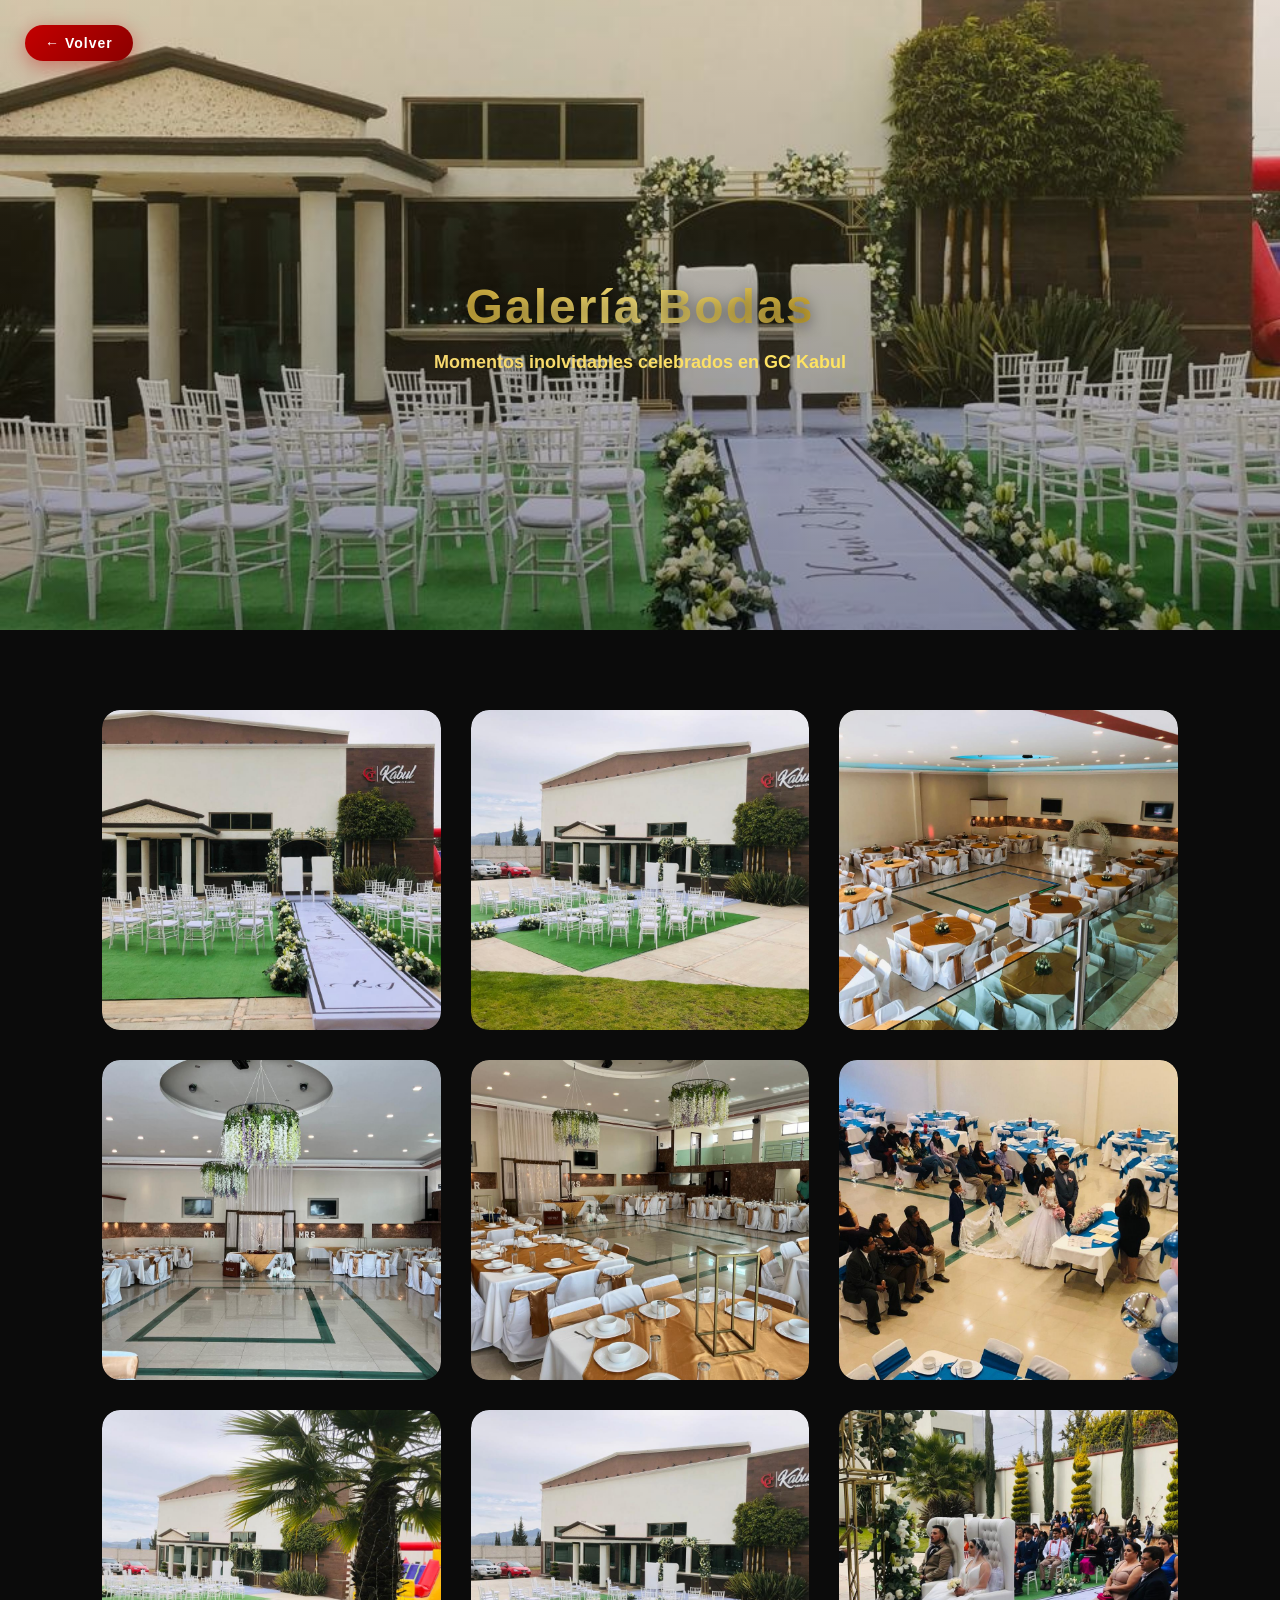
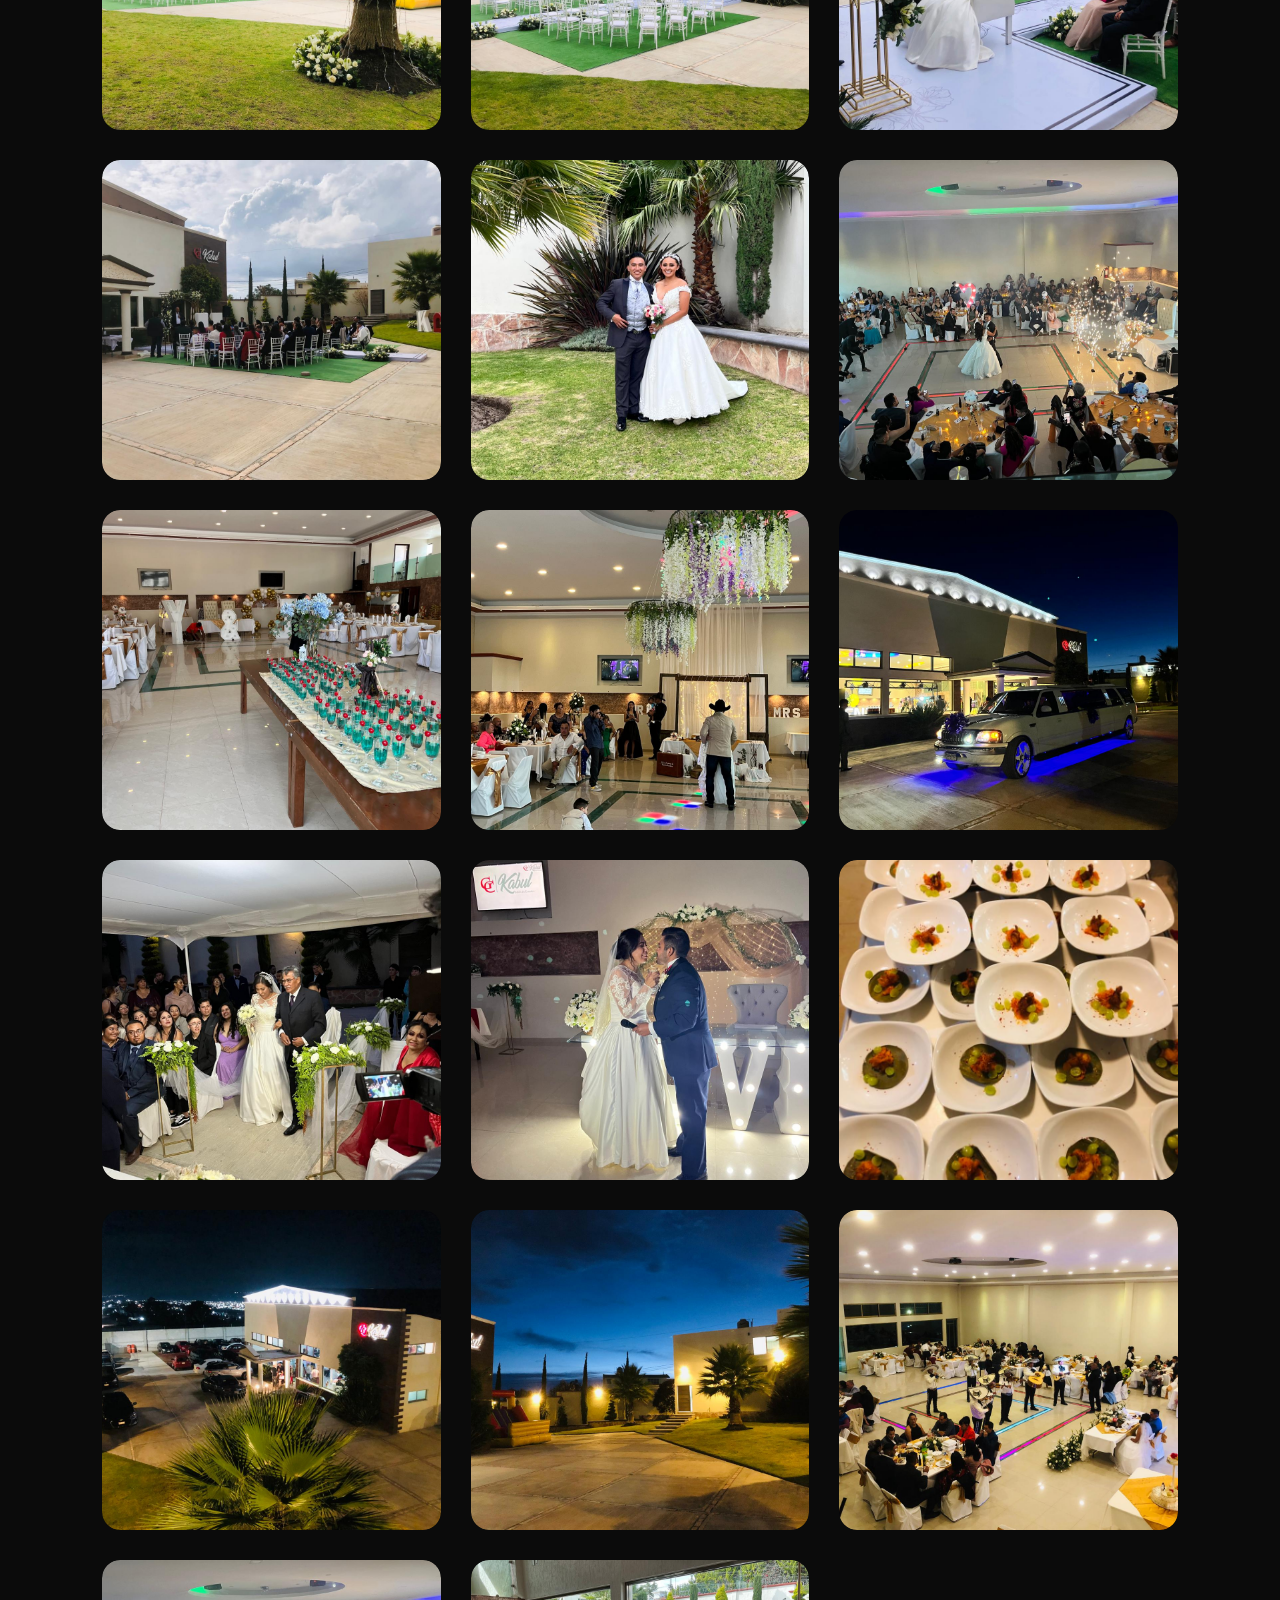
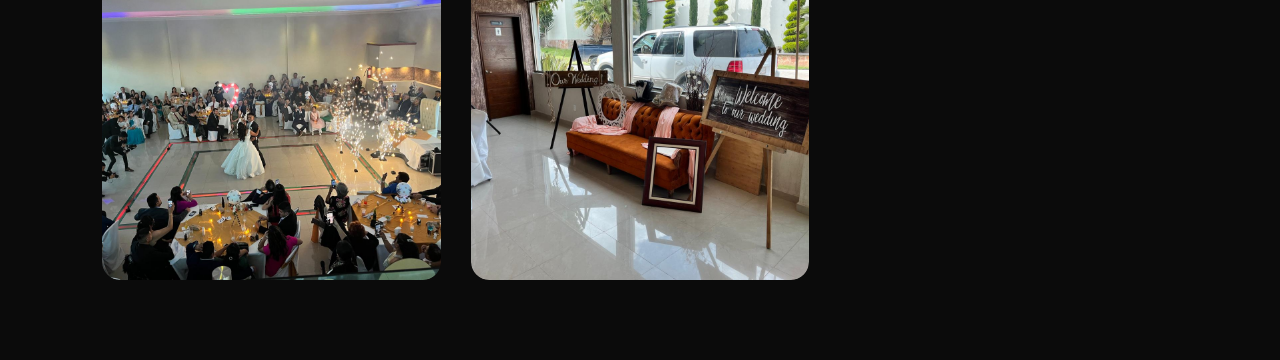
<file: galeria-bodas.html>
<!DOCTYPE html>
<html lang="es">
<head>
    <meta charset="UTF-8">
    <title>Galería Bodas - GC Kabul</title>
    <link rel="stylesheet" href="styles/styles_map.css">
</head>
<body>

<a href="index.html" class="btn-volver">← Volver</a>

<section class="galeria-hero">
    <div class="overlay"></div>
    <div class="hero-content">
        <h1>Galería Bodas</h1>
        <p><strong>Momentos inolvidables celebrados en GC Kabul</strong></p>
    </div>
</section>

<section class="galeria-section">
    <div class="galeria-grid">

        <div class="img-box">
            <img src="img/bodas/boda1.jpg">
        </div>

        <div class="img-box">
            <img src="img/bodas/bodas2.jpg.jpeg">
        </div>

        <div class="img-box">
            <img src="img/bodas/bodas3.jpg.jpeg">
        </div>

        <div class="img-box">
            <img src="img/bodas/bodas4.jpg.jpeg">
        </div>

        <div class="img-box">
            <img src="img/bodas/bodas5.jpg.jpeg">
        </div>

                <div class="img-box">
            <img src="img/bodas/bodas7.jpg.jpeg">
        </div>

                <div class="img-box">
            <img src="img/bodas/bodas8.jpg.jpeg">
        </div>

                <div class="img-box">
            <img src="img/bodas/bodas9.jpeg">
        </div>

                <div class="img-box">
            <img src="img/bodas/bodas10.jpeg">
        </div>

                <div class="img-box">
            <img src="img/bodas/bodas11.jpeg">
        </div>

                <div class="img-box">
            <img src="img/bodas/bodas12.jpeg">
        </div>

                <div class="img-box">
            <img src="img/bodas/bodas13.jpeg">
        </div>

                <div class="img-box">
            <img src="img/bodas/bodas14.jpeg">
        </div>

                <div class="img-box">
            <img src="img/bodas/bodas15.jpeg">
        </div>

                <div class="img-box">
            <img src="img/bodas/bodas16.jpeg">
        </div>

                <div class="img-box">
            <img src="img/bodas/bodas17.jpeg">
        </div>

                <div class="img-box">
            <img src="img/bodas/bodas18.jpeg">
        </div>

                <div class="img-box">
            <img src="img/bodas/bodas19.jpeg">
        </div>

                <div class="img-box">
            <img src="img/bodas/bodas20.jpeg">
        </div>

                <div class="img-box">
            <img src="img/bodas/bodas21.jpeg">
        </div>

                <div class="img-box">
            <img src="img/bodas/bodas22.jpeg">
        </div>

                <div class="img-box">
            <img src="img/bodas/bodas24.jpeg">
        </div>

                <div class="img-box">
            <img src="img/bodas/bodas25.jpeg">
        </div>


    </div>
</section>

</body>
</html>
</file>
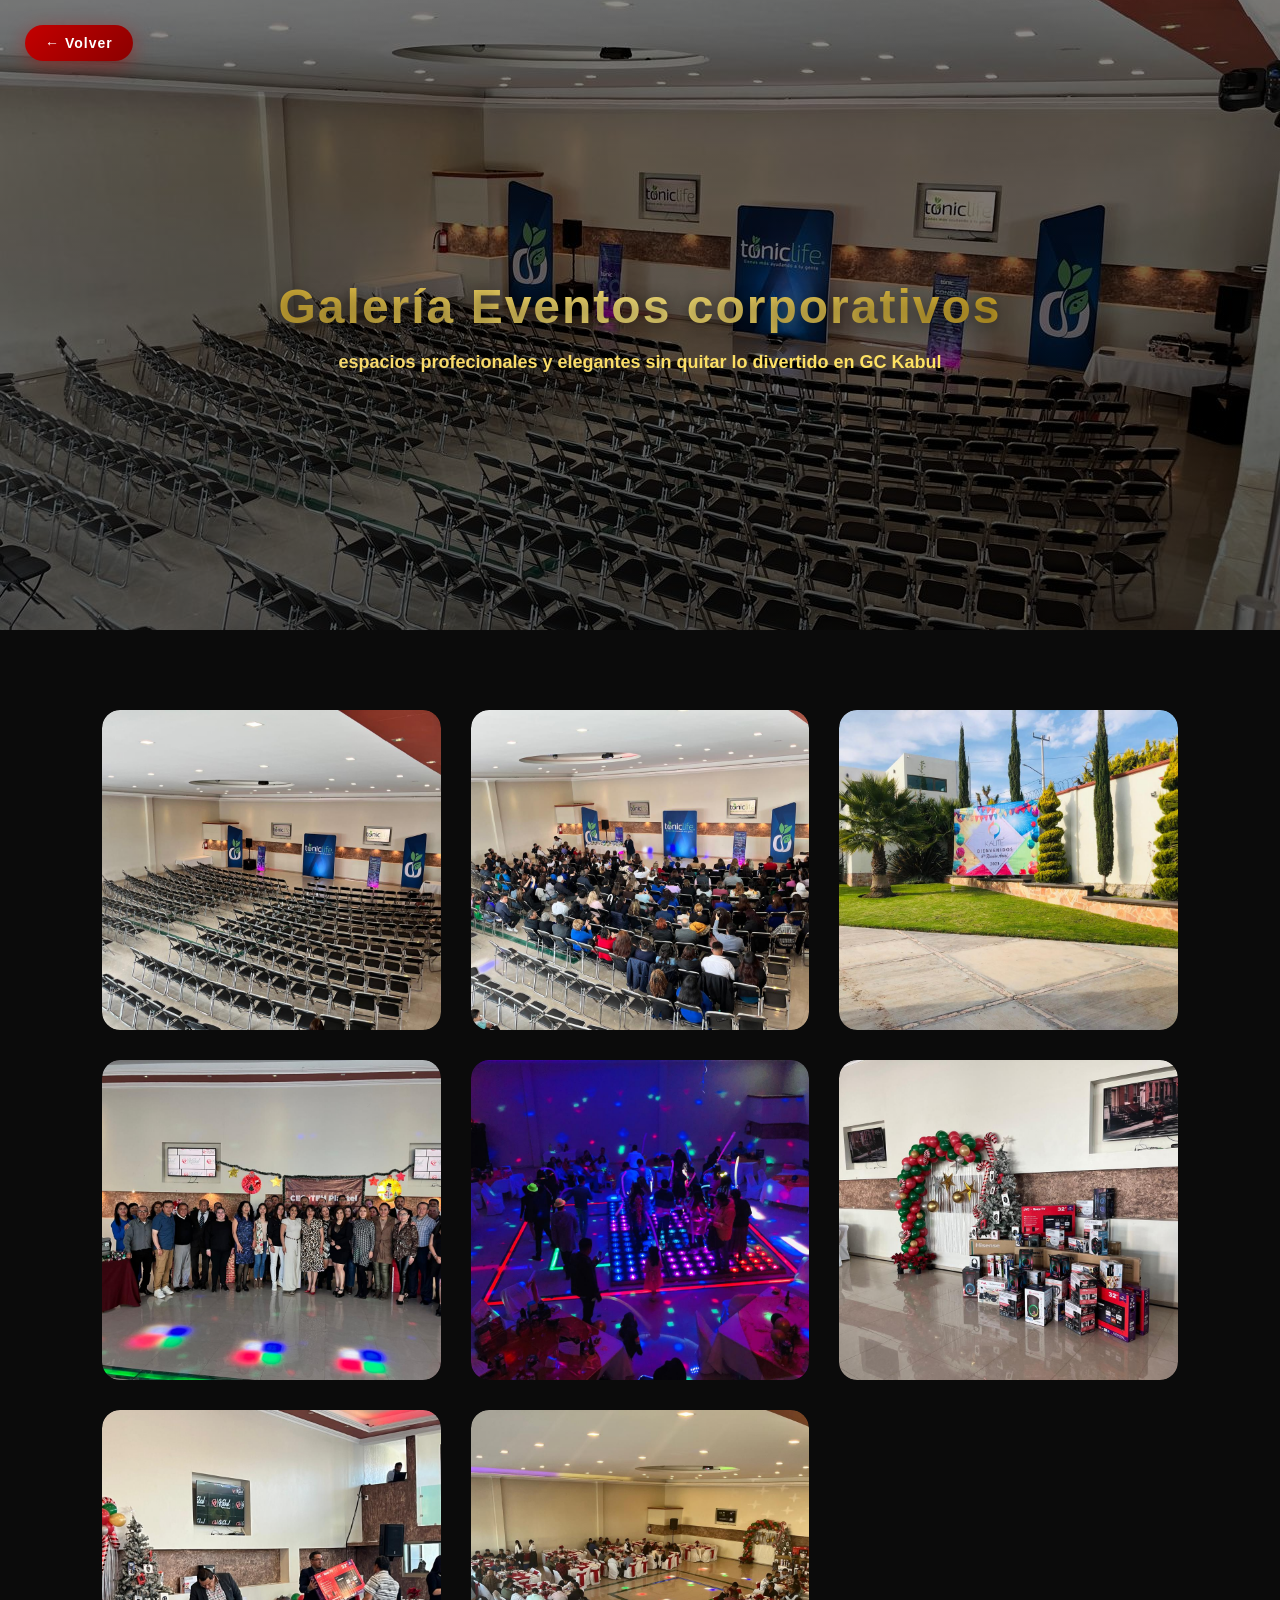
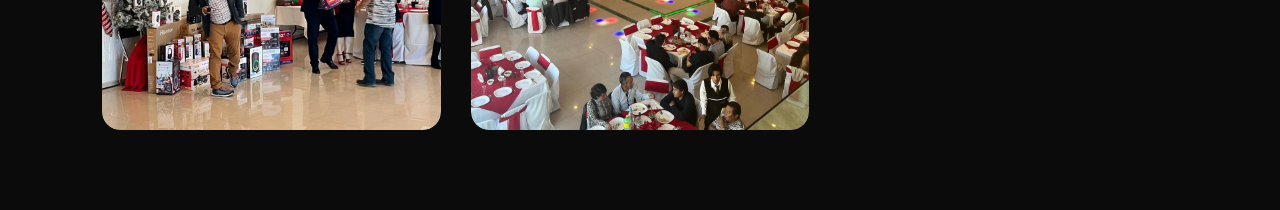
<file: galeria-corporativo.html>
<!DOCTYPE html>
<html lang="es">
<head>
    <meta charset="UTF-8">
    <title>Galería XV Años - GC Kabul</title>
    <link rel="stylesheet" href="styles/styles_map.css">
</head>
<body>

<a href="index.html" class="btn-volver">← Volver</a>

<section class="galeria-hero hero-corporativo">
    <div class="overlay"></div>
    <div class="hero-content">
        <h1>Galería Eventos corporativos</h1>
        <p><strong>espacios profecionales y elegantes sin quitar lo divertido en GC Kabul</strong></p>
    </div>
</section>

<section class="galeria-section">
    <div class="galeria-grid">

        <div class="img-box">
            <img src="img/Coorp/Corp1.jpg.jpeg">
        </div>

            <div class="img-box">
            <img src="img/Coorp/corp2.jpeg">
        </div>

                    <div class="img-box">
            <img src="img/Coorp/corp3.jpeg">
        </div>

                    <div class="img-box">
            <img src="img/Coorp/corp4.jpeg">
        </div>

                    <div class="img-box">
            <img src="img/Coorp/corp5.jpeg">
        </div>

                    <div class="img-box">
            <img src="img/Coorp/corp6.jpeg">
        </div>

                    <div class="img-box">
            <img src="img/Coorp/corp7.jpeg">
        </div>

                    <div class="img-box">
            <img src="img/Coorp/corp8.jpeg">
        </div>
    </div>
</section>

</body>
</html>
</file>
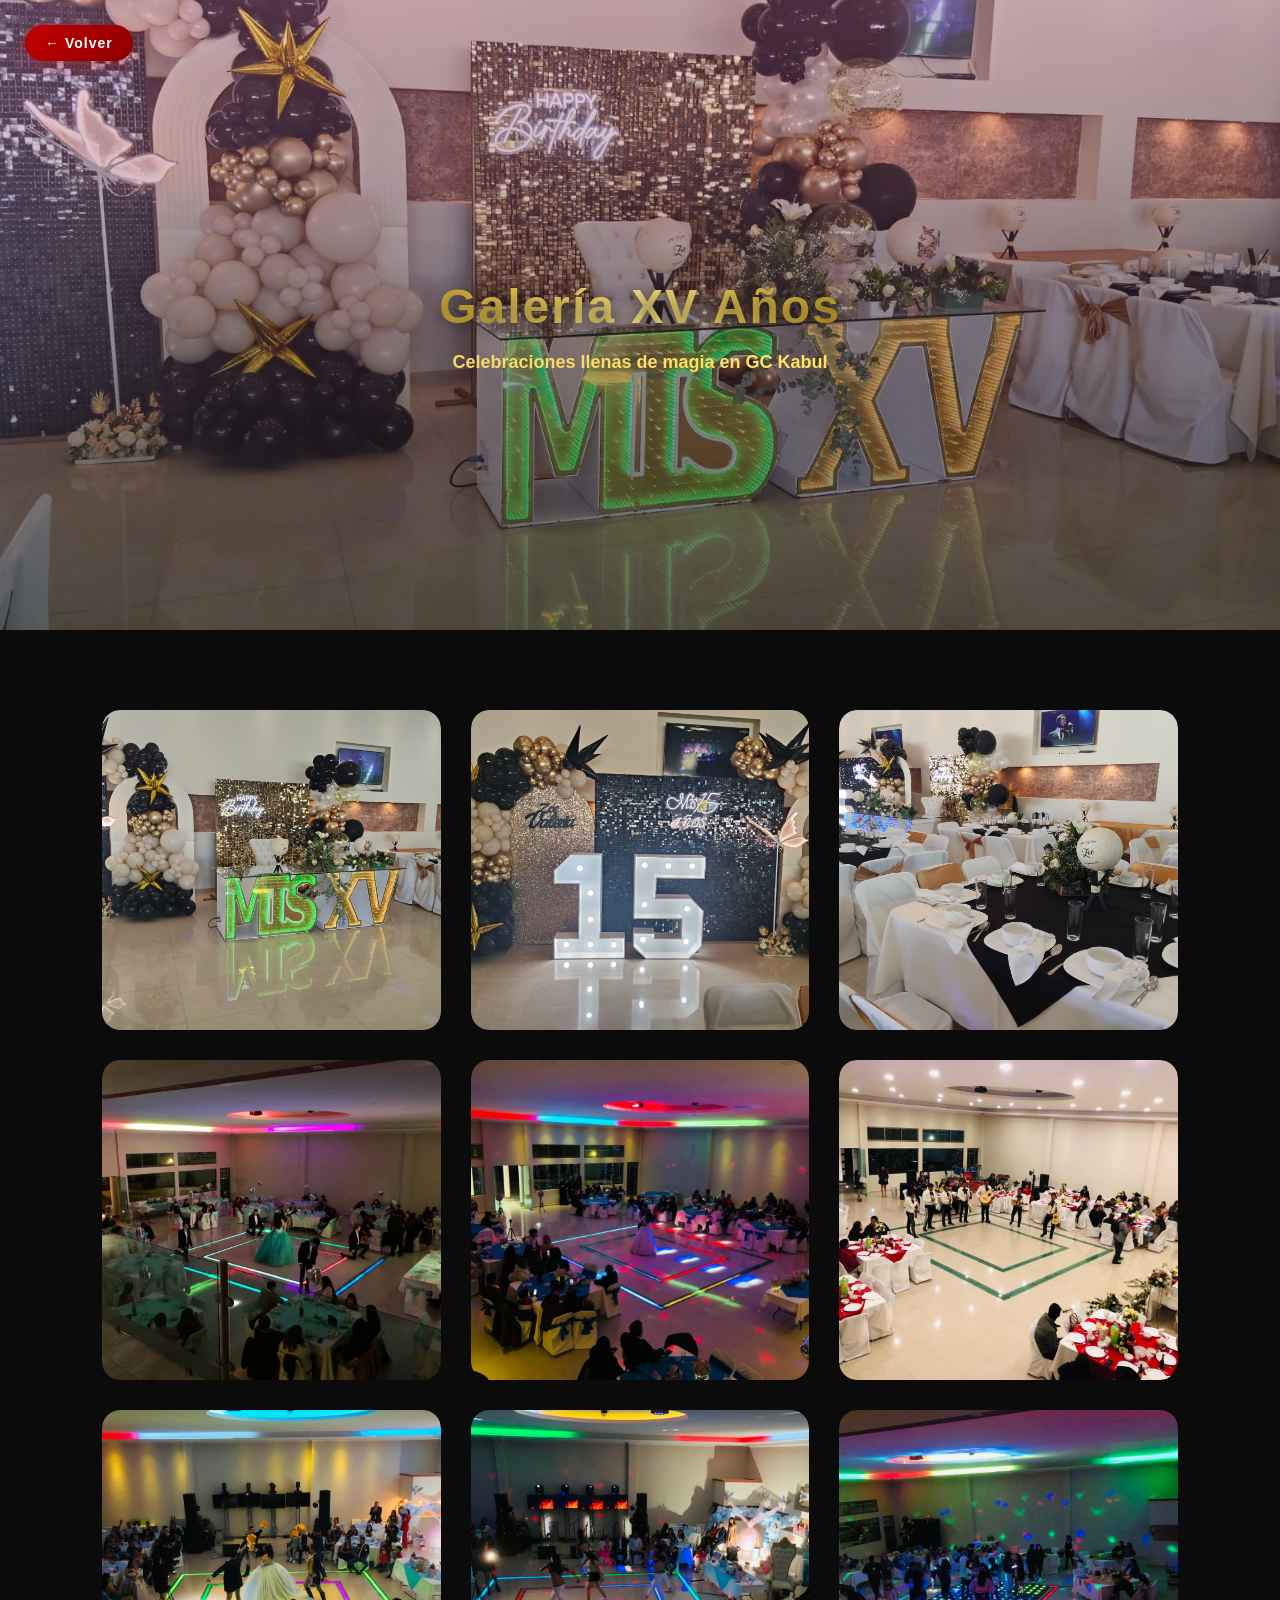
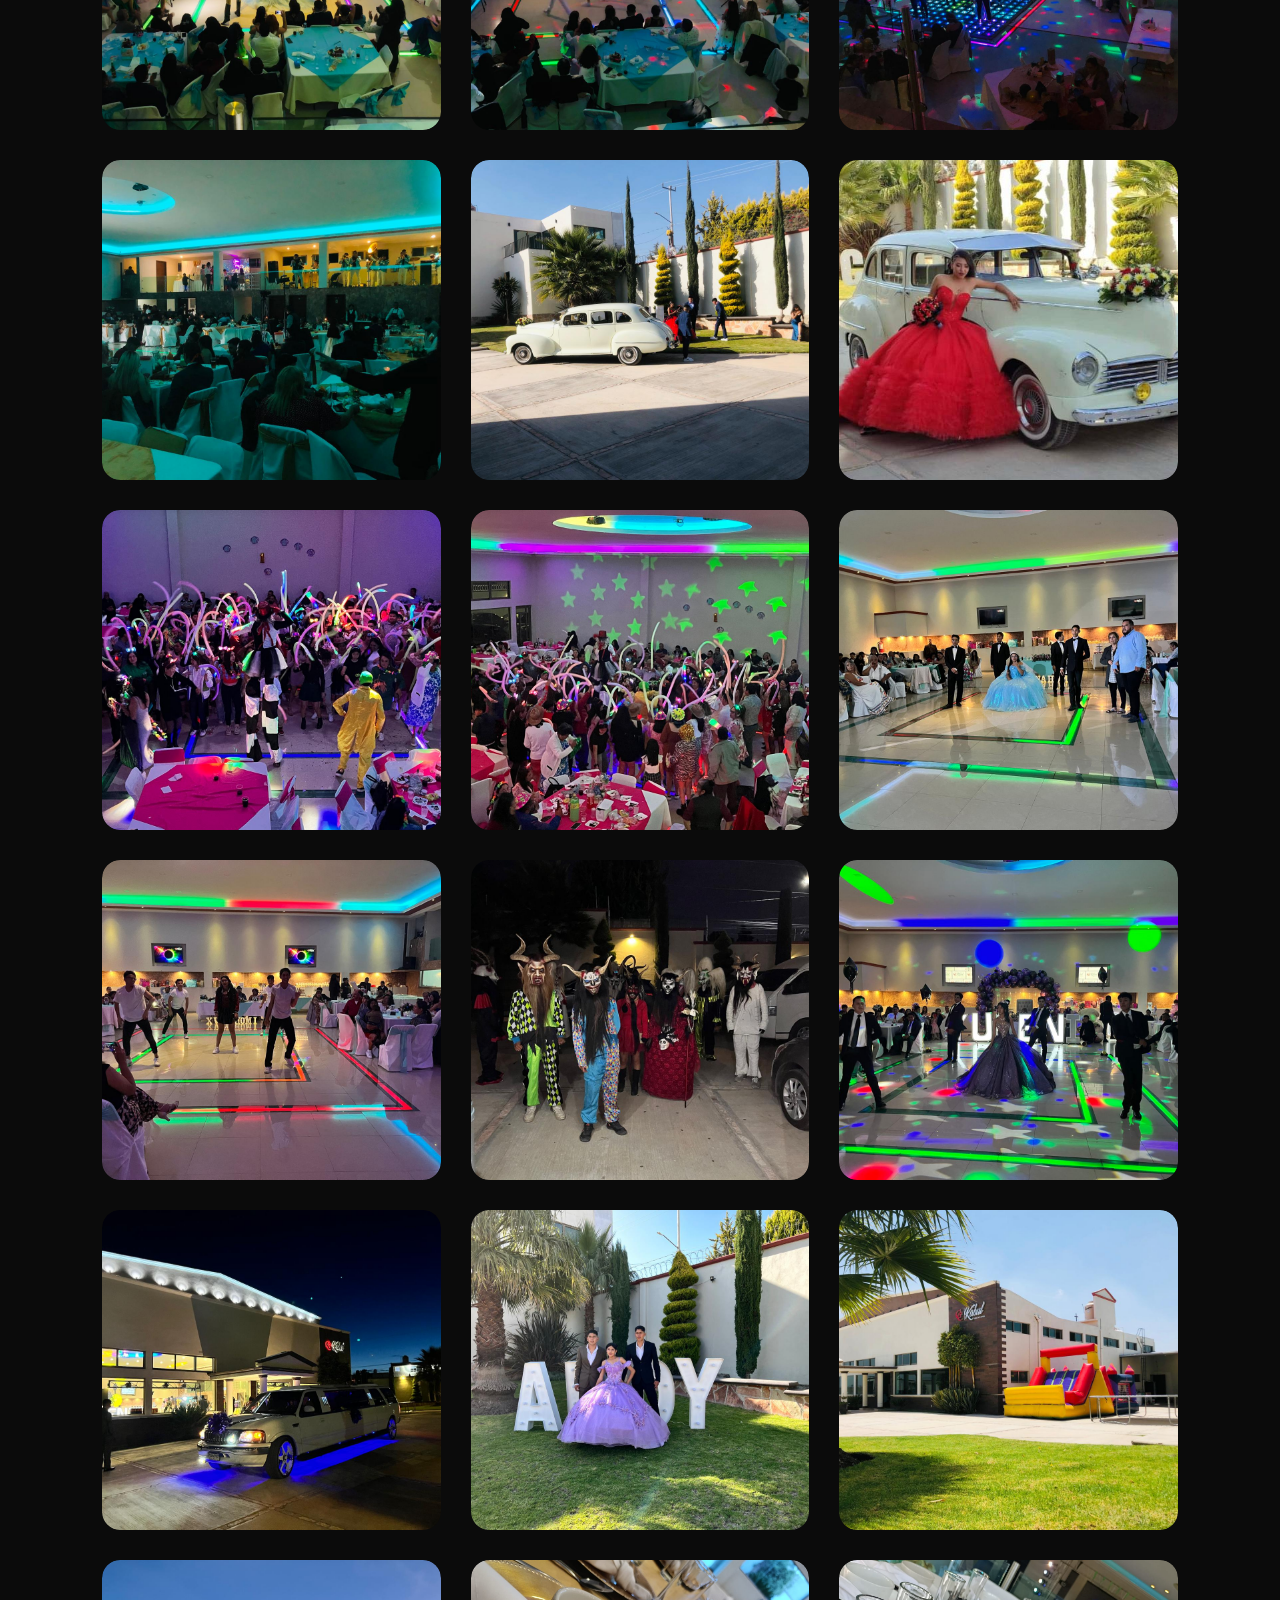
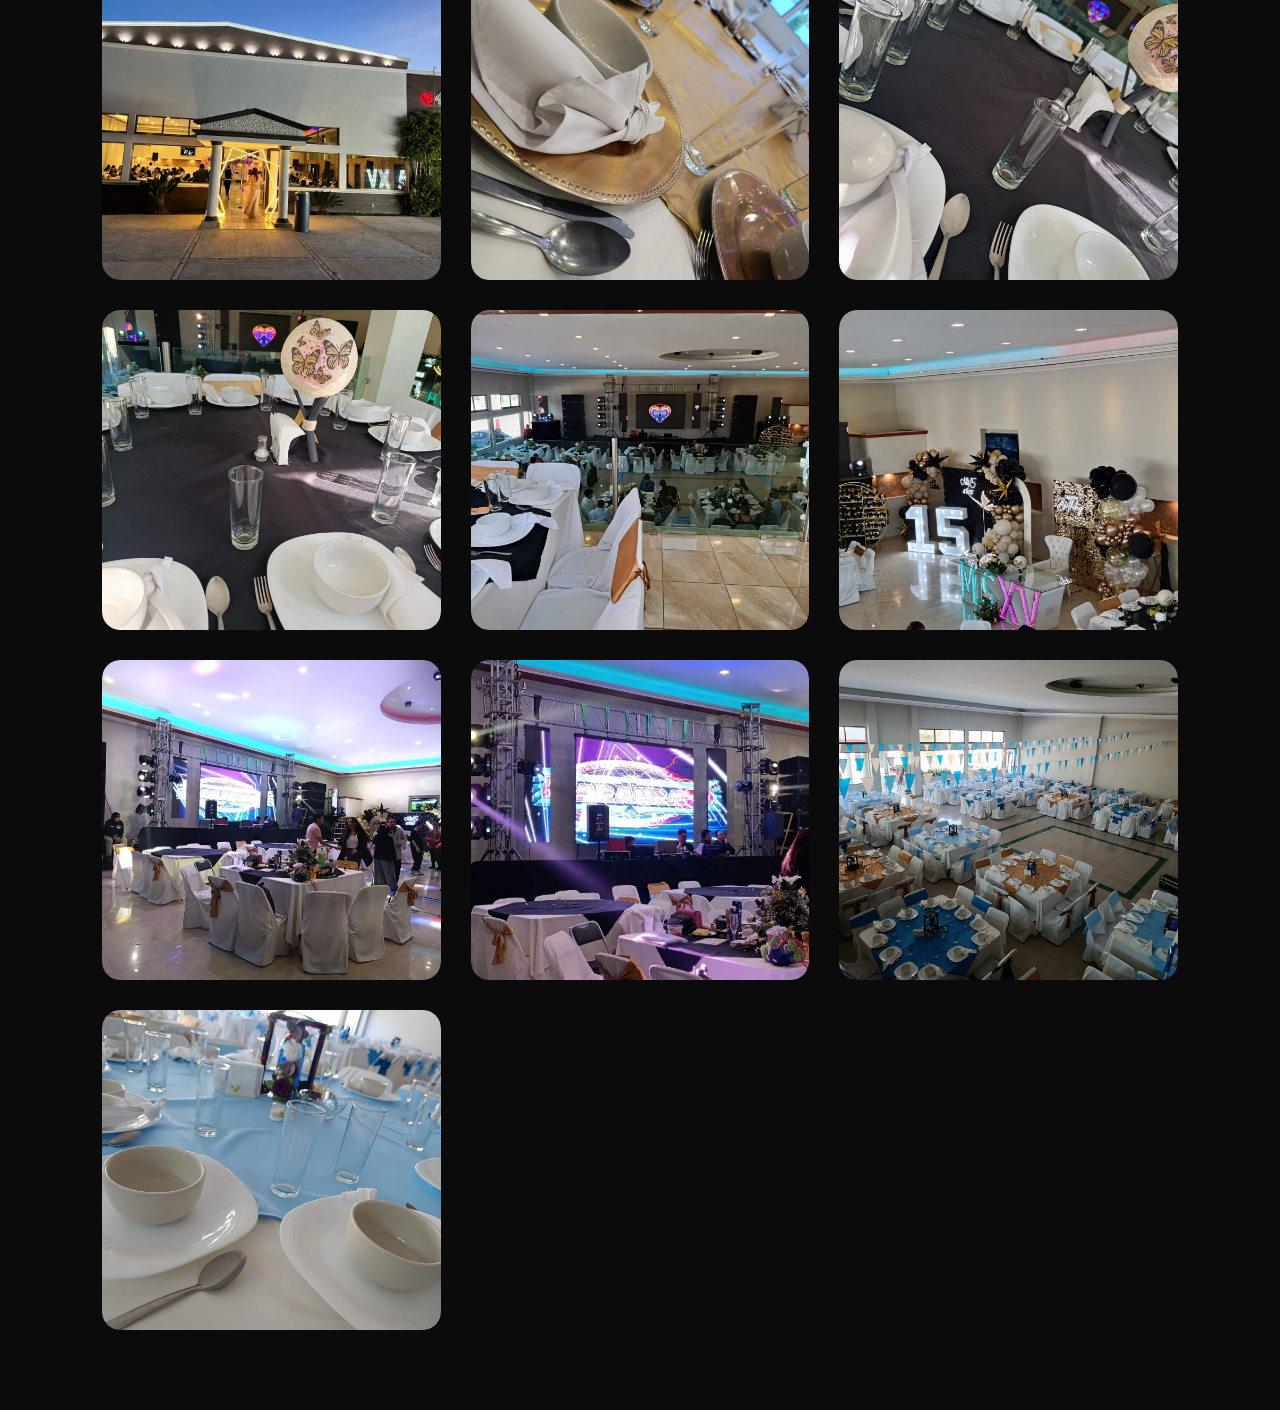
<file: galeria-xv.html>
<!DOCTYPE html>
<html lang="es">
<head>
    <meta charset="UTF-8">
    <title>Galería XV Años - GC Kabul</title>
    <link rel="stylesheet" href="styles/styles_map.css">
</head>
<body>

<a href="index.html" class="btn-volver">← Volver</a>

<section class="galeria-hero hero-xv">
    <div class="overlay"></div>
    <div class="hero-content">
        <h1>Galería XV Años</h1>
        <p><strong>Celebraciones llenas de magia en GC Kabul</strong></p>
    </div>
</section>

<section class="galeria-section">
    <div class="galeria-grid">

        <div class="img-box">
            <img src="img/xv/xv1.jpg.jpeg">
        </div>

        <div class="img-box">
            <img src="img/xv/xv2.jpg.jpeg">
        </div>

        <div class="img-box">
            <img src="img/xv/xv3.jpg.jpeg">
        </div>

        <div class="img-box">
            <img src="img/xv/xv4.jpeg">
        </div>

        <div class="img-box">
            <img src="img/xv/xv5.jpeg">
        </div>

               <div class="img-box">
            <img src="img/xv/xv6.jpeg">
        </div>
        
                <div class="img-box">
            <img src="img/xv/xv7.jpeg">
        </div>

                <div class="img-box">
            <img src="img/xv/xv8.jpeg">
        </div>

                <div class="img-box">
            <img src="img/xv/xv9.jpeg">
        </div>

                <div class="img-box">
            <img src="img/xv/xv10.jpeg">
        </div>

                <div class="img-box">
            <img src="img/xv/xv11.jpeg">
        </div>

                <div class="img-box">
            <img src="img/xv/xv12.jpeg">
        </div>

                <div class="img-box">
            <img src="img/xv/xv14.jpeg">
        </div>

                <div class="img-box">
            <img src="img/xv/xv15.jpeg">
        </div>

                <div class="img-box">
            <img src="img/xv/xv16.jpeg">
        </div>

                <div class="img-box">
            <img src="img/xv/xv17.jpeg">
        </div>

                <div class="img-box">
            <img src="img/xv/xv18.jpeg">
        </div>

                <div class="img-box">
            <img src="img/xv/xv19.jpeg">
        </div>

                <div class="img-box">
            <img src="img/xv/xv20.jpeg">
        </div>

                <div class="img-box">
            <img src="img/xv/xv21.jpeg">
        </div>

                <div class="img-box">
            <img src="img/xv/xv22.jpeg">
        </div>

                <div class="img-box">
            <img src="img/xv/xv23.jpeg">
        </div>

                <div class="img-box">
            <img src="img/xv/xv24.jpeg">
        </div>

                <div class="img-box">
            <img src="img/xv/xv25.jpeg">
        </div>

                <div class="img-box">
            <img src="img/xv/xv26.jpeg">
        </div>

                <div class="img-box">
            <img src="img/xv/xv27.jpeg">
        </div>

                <div class="img-box">
            <img src="img/xv/xv28.jpeg">
        </div>

                <div class="img-box">
            <img src="img/xv/xv29.jpeg">
        </div>

                <div class="img-box">
            <img src="img/xv/xv30.jpeg">
        </div>

                <div class="img-box">
            <img src="img/xv/xv31.jpeg">
        </div>

                <div class="img-box">
            <img src="img/xv/xv32.jpeg">
        </div>

    </div>
</section>

</body>
</html>
</file>
<file: styles/styles_map.css>
/* ================= UBICACIÓN ================= */

.ubicacion-section {
    padding: 120px 0;
    background: linear-gradient(135deg, #121826, #0f1423);
    color: white;
}

.ubicacion-container {
    width: 90%;
    max-width: 1200px;
    margin: auto;
    display: grid;
    grid-template-columns: 1fr 1fr;
    gap: 60px;
    align-items: center;
}

.ubicacion-titulo {
    font-family: 'Playfair Display', serif;
    font-size: 38px;
    font-weight: 400;
    margin-bottom: 25px;
}

.ubicacion-titulo span {
    color: #c40000;
    font-weight: 600;
}

.ubicacion-descripcion {
    line-height: 1.8;
    color: #dcdcdc;
    margin-bottom: 25px;
}

.ubicacion-datos p {
    margin-bottom: 8px;
    color: #cfcfcf;
}

/* BOTÓN MAPA */

.btn-mapa {
    display: inline-block;
    margin-top: 25px;
    padding: 14px 35px;
    background: linear-gradient(135deg, #c40000, #8b0000);
    color: white;
    text-decoration: none;
    border-radius: 40px;
    font-weight: 600;
    letter-spacing: 1px;
    transition: 0.4s ease;
}

.btn-mapa:hover {
    transform: translateY(-5px);
    box-shadow: 0 15px 35px rgba(0,0,0,0.4);
}

/* MAPA */

.ubicacion-mapa iframe {
    width: 100%;
    height: 400px;
    border-radius: 20px;
    filter: grayscale(100%) contrast(110%);
    transition: 0.4s ease;
}

.ubicacion-mapa iframe:hover {
    filter: grayscale(0%) contrast(100%);
}

/* RESPONSIVE */

@media (max-width: 900px) {
    .ubicacion-container {
        grid-template-columns: 1fr;
    }

    .ubicacion-mapa iframe {
        height: 300px;
    }
}


/* ================= HERO SLIDER ================= */

.hero-slider {
    position: relative;
    height:80vh;
    overflow: hidden;
    display: flex;
    align-items: center;
    justify-content: center;
}

/* FONDO DINÁMICO */

.slider-bg {
    position: absolute;
    width: 100%;
    height: 100%;
    background-size: cover;
    background-position: center;
    filter: blur(25px) brightness(0.5);
    transform: scale(1.1); 
    transition: background-image 2s ease;
    z-index: 1;
}

/* CONTENEDOR */

.slider-container {
    position: relative;
    z-index: 2;
    width: 100%;
    max-width: 1200px;
    display: flex;
    align-items: center;
    justify-content: center;
}

/* SLIDES */

.slide {
    position: absolute;
    opacity: 0;
    transform: scale(0.85);
    transition: 3s ease;
    text-align: center;
}

.slide::after {
    content: "";
    position: absolute;
    bottom: 0;
    left: 0;
    width: 100%;
    height: 55%;
    background: linear-gradient(
        to top,
        rgba(0,0,0,0.85),
        rgba(0,0,0,0)
    );
    border-radius: 20px;
     z-index: 1;
    pointer-events: none; /* 👈 IMPORTANTE */
}

.slide img {
    width: 500px;
    height: 600px;
    object-fit: cover;
    border-radius: 20px;
    box-shadow: 0 40px 80px rgba(0,0,0,0.6);
}

/* SLIDE ACTIVO */

.slide.active {
    opacity: 1;
    transform: scale(1);
}

.slide {
    cursor: pointer;
}

.slide {
    pointer-events: none;
}

.slide.active {
    pointer-events: auto;
}

/* TEXTO */

.slide-content {
    position: absolute;
    bottom: 40px;
    left: 50%;
    transform: translateX(-50%);
    color: rgb(255, 255, 255);
    z-index: 2;
    
}

.slide-content h2 {
    font-size: 48px;
    font-family: 'Playfair Display', serif;
    font-weight: 600;
    letter-spacing: 2px;
}

.slide-content p {
    margin-top: 10px;
    font-size: 18px;
    opacity: 0.9;
}

.slide-content h2 {
    color: #ffffff;
    text-shadow: 0 4px 20px rgba(0,0,0,0.8);
    letter-spacing: 2px;
}

.slide-content p {
    color: #f5e6c8;
}

/* FLECHAS */

.slider-nav {
    position: absolute;
    top: 50%;
    transform: translateY(-50%);
    background: none;
    border: none;
    font-size: 40px;
    color: white;
    cursor: pointer;
    z-index: 9999;  /* 👈 Súbelo mucho */
}

.nav:hover {
    transform: scale(1.2);
}

.slider-prev {
    left: 20px;
}

.slider-next {
    right: 20px;
}

.slide-link {
    text-decoration: none;
    color: inherit;
    display: block;
}

.galeria-individual {
    padding: 100px 10%;
    background: #111;
    color: white;
    text-align: center;
}

.grid-galeria {
    display: grid;
    grid-template-columns: repeat(auto-fit, minmax(250px, 1fr));
    gap: 20px;
    margin-top: 40px;
}

.grid-galeria img {
    width: 100%;
    border-radius: 15px;
    transition: 0.4s;
    cursor: pointer;
}

.grid-galeria img:hover {
    transform: scale(1.05);
}

body {
    margin: 0;
    background: #0c0c0c;
    font-family: 'Poppins', sans-serif;
    color: white;
}

.btn-volver {
    position: fixed;
    top: 25px;
    left: 30px;
    text-decoration: none;
    color: white;
    font-size: 14px;
    letter-spacing: 1px;
}

.galeria-section {
    padding: 100px 8%;
}

.galeria-header {
    text-align: center;
    margin-bottom: 60px;
}

.galeria-header h1 {
    font-size: 42px;
    letter-spacing: 2px;
}

.galeria-header p {
    color: #cfcfcf;
    margin-top: 10px;
}

.galeria-grid {
    display: grid;
    grid-template-columns: repeat(auto-fit, minmax(300px, 1fr));
    gap: 30px;
}

.galeria-grid img {
    width: 100%;
    height: 320px;
    object-fit: cover;
    border-radius: 18px;
    cursor: pointer;
    transition: 0.4s ease;
}

.galeria-grid img:hover {
    transform: scale(1.05);
    box-shadow: 0 20px 40px rgba(0,0,0,0.6);
}

/* LIGHTBOX */

.lightbox {
    position: fixed;
    inset: 0;
    background: rgba(0,0,0,0.95);
    display: none;
    justify-content: center;
    align-items: center;
    z-index: 9999;
}

.lightbox-img {
    max-width: 85%;
    max-height: 85%;
    border-radius: 12px;
}

.close {
    position: absolute;
    top: 30px;
    right: 40px;
    font-size: 40px;
    cursor: pointer;
}

.galeria-grid img {
    opacity: 0;
    transform: translateY(20px);
    animation: fadeUp 0.8s ease forwards;
}

@keyframes fadeUp {
    to {
        opacity: 1;
        transform: translateY(0);
    }
}

/* HERO SUPERIOR */
.galeria-hero {
    position: relative;
    height: 70vh;
    background: url("../img/bodas/boda1.jpg") center/cover no-repeat;
    display: flex;
    align-items: center;
    justify-content: center;
    text-align: center;
}

.galeria-hero .overlay {
    position: absolute;
    width: 100%;
    height: 100%;
    background: linear-gradient(rgba(224, 174, 66, 0.164), rgba(0,0,0,0.35));
    
}

.hero-content {
    position: relative;
    color: white;
    z-index: 2;
}

.hero-content h1 {
    font-size: 48px;
    margin-bottom: 15px;
    letter-spacing: 2px;
    background: linear-gradient(90deg, #d4af37, #f8e27a, #c9a227);
    -webkit-background-clip: text;
    -webkit-text-fill-color: transparent;
    text-shadow: 0 4px 15px rgba(0,0,0,0.5);
}

.hero-content p {
    font-size: 18px;
    background: linear-gradient(90deg, #f5d76e, #ffe460);
    -webkit-background-clip: text;
    -webkit-text-fill-color: transparent;

    
}

/* SECCIÓN GALERÍA */
.galeria-section {
    padding: 80px 8%;
    background: #0b0b0b;
}

.galeria-grid {
    display: grid;
    grid-template-columns: repeat(auto-fit, minmax(280px, 1fr));
    gap: 30px;
}

/* IMÁGENES */
.img-box {
    overflow: hidden;
    border-radius: 18px;
    transition: 0.4s ease;
}

.img-box img {
    width: 100%;
    display: block;
    transition: 0.4s ease;
}

.img-box:hover img {
    transform: scale(1.08);
}

/* BOTÓN VOLVER */
.btn-volver {
    position: absolute;
    top: 25px;
    left: 25px;
    padding: 10px 20px;
    background: linear-gradient(135deg, #c40000, #8b0000);
    color: white;
    text-decoration: none;
    font-weight: bold;
    border-radius: 30px;
    box-shadow: 0 5px 20px rgba(196,0,0,0.4);
    transition: 0.3s ease;
    z-index: 10;
}

.btn-volver:hover {
    transform: translateY(-3px);
    box-shadow: 0 8px 25px rgba(212,175,55,0.6);
}

/* HERO XV AÑOS */
.hero-xv {
    background: url("../img/xv/xv1.jpg.jpeg") center/cover no-repeat;
}

.hero-xv .overlay {
    background: linear-gradient(
        rgba(219, 112, 165, 0.274),
        rgba(0,0,0,0.5)
    );
}

/* HERO CORPORATIVO */
.hero-corporativo {
    background: url("../img/Coorp/Corp1.jpg.jpeg") center/cover no-repeat;
}

/* Overlay más sobrio y profesional */
.hero-corporativo .overlay {
    background: linear-gradient(
        rgba(0,0,0,0.45),
        rgba(0,0,0,0.65)
    );
}

/* RESPONSIVE */

@media (max-width: 768px) {
    .slide img {
        width: 300px;
        height: 400px;
    }

    .slide-content h2 {
        font-size: 28px;
    }
}

/* ================= CONTACTO ULTRA PREMIUM ================= */

.contacto-section {
    padding: 140px 0;
    background: radial-gradient(circle at center, #01011b, #380e0e);
    display: flex;
    justify-content: center;
}

/* TARJETA FLOTANTE */

.contacto-card {
    width: 90%;
    max-width: 1200px;
    margin: auto;

    display: grid;
    grid-template-columns: 1.1fr 1fr;
    align-items: center;
    gap: 80px;

    padding: 80px 60px;

    border-radius: 25px;

    /* Mantiene efecto glass premium */
    background: #2e2e2e;
    backdrop-filter: blur(20px);
    border: 1px solid rgb(0, 0, 0);

    box-shadow: 0 40px 80px rgb(0, 0, 0);
    color: white;
}

/* INFO */

.contacto-info {
    display: flex;
    flex-direction: column;
    justify-content: center;
}

.form-premium {
    width: 100%;
}

.contacto-info h2 {
    font-family: 'Playfair Display', serif;
    font-size: 42px;
    font-weight: 400;
}

.contacto-info span {
    color: #c40000;
    font-weight: 600;
}

.contacto-info p {
    margin: 20px 0 30px;
    color: #cfcfcf;
    line-height: 1.7;
}

/* REDES */

.redes a {
    margin-right: 15px;
    color: white;
    font-size: 20px;
    transition: 0.3s;
}

.redes a:hover {
    color: #c40000;
    transform: translateY(-3px);
}

/* FORM */

.form-premium {
    position: right;
}

/* INPUT GROUP */

.input-group {
    position: relative;
    margin-bottom: 30px;
}

.input-group i {
    position: absolute;
    left: 0;
    top: 15px;
    color: #888;
    width: 20px;
}

.input-group input,
.input-group textarea {
    width: 100%;
    padding: 15px 0 15px 35px;
    background: transparent;
    border: none;
    border-bottom: 1px solid rgba(255,255,255,0.3);
    color: white;
    outline: none;
    transition: 0.3s;
}

/* GLOW ROJO SUAVE */

.input-group input:focus,
.input-group textarea:focus {
    border-bottom: 1px solid #c40000;
    box-shadow: 0 8px 20px rgba(196,0,0,0.2);
}

.input-group label {
    position: absolute;
    left: 35px;
    top: 15px;
    color: #aaa;
    transition: 0.3s;
    font-size: 14px;
    pointer-events: none;
}

.input-group input:focus + label,
.input-group input:valid + label,
.input-group textarea:focus + label,
.input-group textarea:valid + label {
    top: -10px;
    font-size: 12px;
    color: #c40000;
}

/* BOTÓN SHIMMER */

.btn-shimmer {
    width: 100%;
    padding: 15px;
    border-radius: 40px;
    border: none;
    background: linear-gradient(135deg, #c40000, #8b0000);
    color: white;
    font-weight: 600;
    cursor: pointer;
    overflow: hidden;
    position: relative;
    margin-bottom: 15px;
}

.btn-shimmer::before {
    content: "";
    position: absolute;
    top: 0;
    left: -100%;
    width: 50%;
    height: 100%;
    background: rgba(255,255,255,0.3);
    transform: skewX(-25deg);
    transition: 0.7s;
}

.btn-shimmer:hover::before {
    left: 120%;
}

/* WHATSAPP */

.btn-whatsapp {
    display: flex;
    justify-content: center;
    align-items: center;
    gap: 10px;
    padding: 14px;
    border-radius: 40px;
    background: #25D366;
    color: white;
    text-decoration: none;
    font-weight: 600;
    transition: 0.3s;
}

.btn-whatsapp:hover {
    transform: translateY(-3px);
}

/* MENSAJE ÉXITO */

.success-message {
    opacity: 0;
    margin-top: 15px;
    color: #00ffae;
    font-weight: 500;
    transition: 0.5s;
}

.success-message.show {
    opacity: 1;
}

@media (max-width: 992px) {

    .contacto-card {
        grid-template-columns: 1fr !important;
        gap: 50px;
        padding: 60px 30px;
    }

}


/* ================= WHATSAPP FLOAT ================= */

.whatsapp-float {
    position: fixed;
    bottom: 25px;
    right: 25px;
    width: 65px;
    height: 65px;
    background: #25D366;
    border-radius: 50%;
    display: flex;
    justify-content: center;
    align-items: center;
    box-shadow: 0 15px 35px rgba(0,0,0,0.4);
    z-index: 9999;
    transition: 0.3s ease;
    animation: pulseWhatsapp 2.5s infinite;
}

.whatsapp-float:hover {
    transform: translateY(-5px) scale(1.05);
}

.whatsapp-float svg {
    width: 32px;
    height: 32px;
}

/* Animación suave tipo pulso */

@keyframes pulseWhatsapp {
    0% {
        box-shadow: 0 0 0 0 rgba(37,211,102, 0.6);
    }
    70% {
        box-shadow: 0 0 0 18px rgba(37,211,102, 0);
    }
    100% {
        box-shadow: 0 0 0 0 rgba(37,211,102, 0);
    }
}



/* Responsive */

@media (max-width: 768px) {
    .whatsapp-float {
        width: 58px;
        height: 58px;
        bottom: 20px;
        right: 20px;
    }
}

/* ============================= */
/* CONTORNO SOLO EN MÓVIL GALERÍA */
/* ============================= */

@media (max-width: 768px) {
    .hero-galeria h1,
    .hero-galeria h2 {
        -webkit-text-stroke: 1.2px rgba(0,0,0,0.7);
        text-shadow:
            0 3px 10px rgba(0,0,0,0.8);
    }
}
</file>
